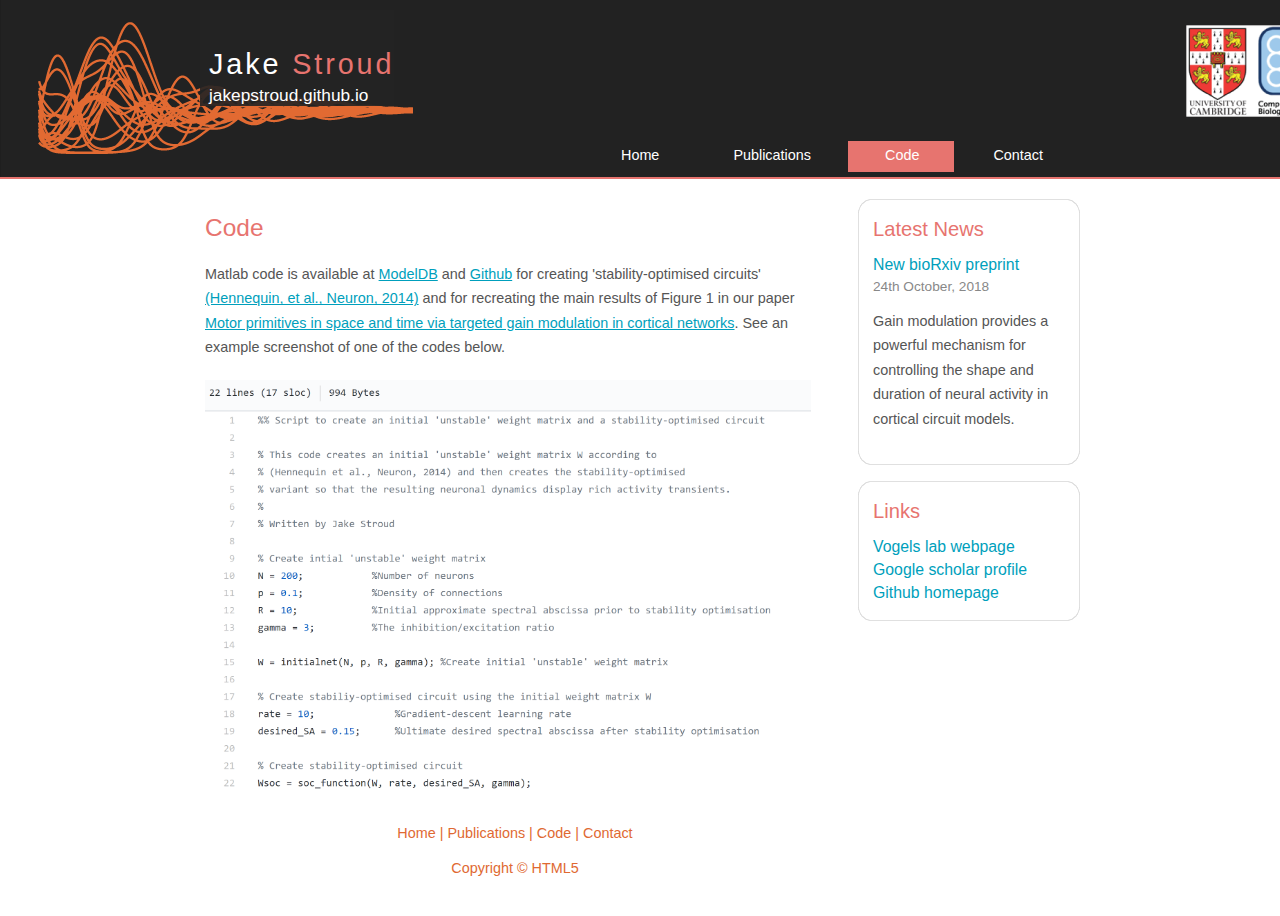
<file: code.html>
<!DOCTYPE HTML>
<html>

<head>
  <title>Jake Stroud - code</title>
  <meta name="description" content="website description" />
  <meta name="keywords" content="website keywords, website keywords" />
  <meta http-equiv="content-type" content="text/html; charset=windows-1252" />
  <link rel="stylesheet" type="text/css" href="style/style.css" />
</head>

<body>
  <div id="main">
    <div id="header">
      <div id="logo">
        <div id="logo_text">
          <!-- class="logo_colour", allows you to change the colour of the text -->
		  </br>
          <h1><a href="index.html">Jake <span class="logo_colour">Stroud</span></a></h1>
          <h2>jakepstroud.github.io</h2>
        </div>
      </div>
      <div id="menubar">
        <ul id="menu">
          <!-- put class="selected" in the li tag for the selected page - to highlight which page you're on -->
          <li><a href="index.html">Home</a></li>
          <li><a href="publications.html">Publications</a></li>
          <li class="selected"><a href="code.html">Code</a></li>
          <li><a href="contact.html">Contact</a></li>
        </ul>
      </div>
    </div>
    <div id="content_header"></div>
    <div id="site_content">
      <div id="sidebar_container">
        <div class="sidebar">
          <div class="sidebar_top"></div>
          <div class="sidebar_item">
            <!-- insert your sidebar items here -->
            <h3>Latest News</h3>
            <h4><a style="text-decoration:none" href="http://biorxiv.org/cgi/content/short/451054v1">New bioRxiv preprint</a></h4>
            <h5>24th October, 2018</h5>
            <p>Gain modulation provides a powerful mechanism for controlling the shape and duration of neural activity in cortical circuit models.<br /></p>
          </div>
          <div class="sidebar_base"></div>
        </div>
		<div id="sidebar_container">
        <div class="sidebar">
          <div class="sidebar_top"></div>
          <div class="sidebar_item">
            <!-- insert your sidebar items here -->
            <h3>Links</h3>
            <h4><a style="text-decoration:none" href="https://vogelslab.org/">Vogels lab webpage</a></h4>
			<h4><a style="text-decoration:none" href="https://scholar.google.co.uk/citations?user=nJ-VY3UAAAAJ&hl=en">Google scholar profile</a></h4>
			<h4><a style="text-decoration:none" href="https://github.com/jakepstroud">Github homepage</a></h4>
          </div>
          <div class="sidebar_base"></div>
        </div>
      </div>
	  </div>
      <div id="content">
        <!-- insert the page content here -->
        <h1>Code</h1>
        <p>Matlab code is available at <a href = "http://modeldb.yale.edu/246004">ModelDB</a> and <a href ="https://github.com/jakepstroud/gain_modulation_stability_optimised_circuits">Github</a> for creating 'stability-optimised circuits' <a href="https://www.sciencedirect.com/science/article/pii/S0896627314003602">(Hennequin, et al., Neuron, 2014)</a>
		and for recreating the main results of Figure 1 in our paper <a href = "https://www.biorxiv.org/content/early/2018/10/24/451054">Motor primitives in space and time via targeted gain modulation in cortical networks</a>. 
		See an example screenshot of one of the codes below.</p>
		<img src="style/matlab_code.png" width="606.48" height="410.4" alt="Matlab code">			
    <div id="content_footer"></div>
    <div id="footer">
      <p><a href="index.html">Home</a> | <a href="publications.html">Publications</a> | <a href="code.html">Code</a> | <a href="contact.html">Contact</a></p>
      <p>Copyright &copy; <a href="http://www.html5webtemplates.co.uk">HTML5</a></p>
	  </div>
  </div>
</body>
</html>
</file>
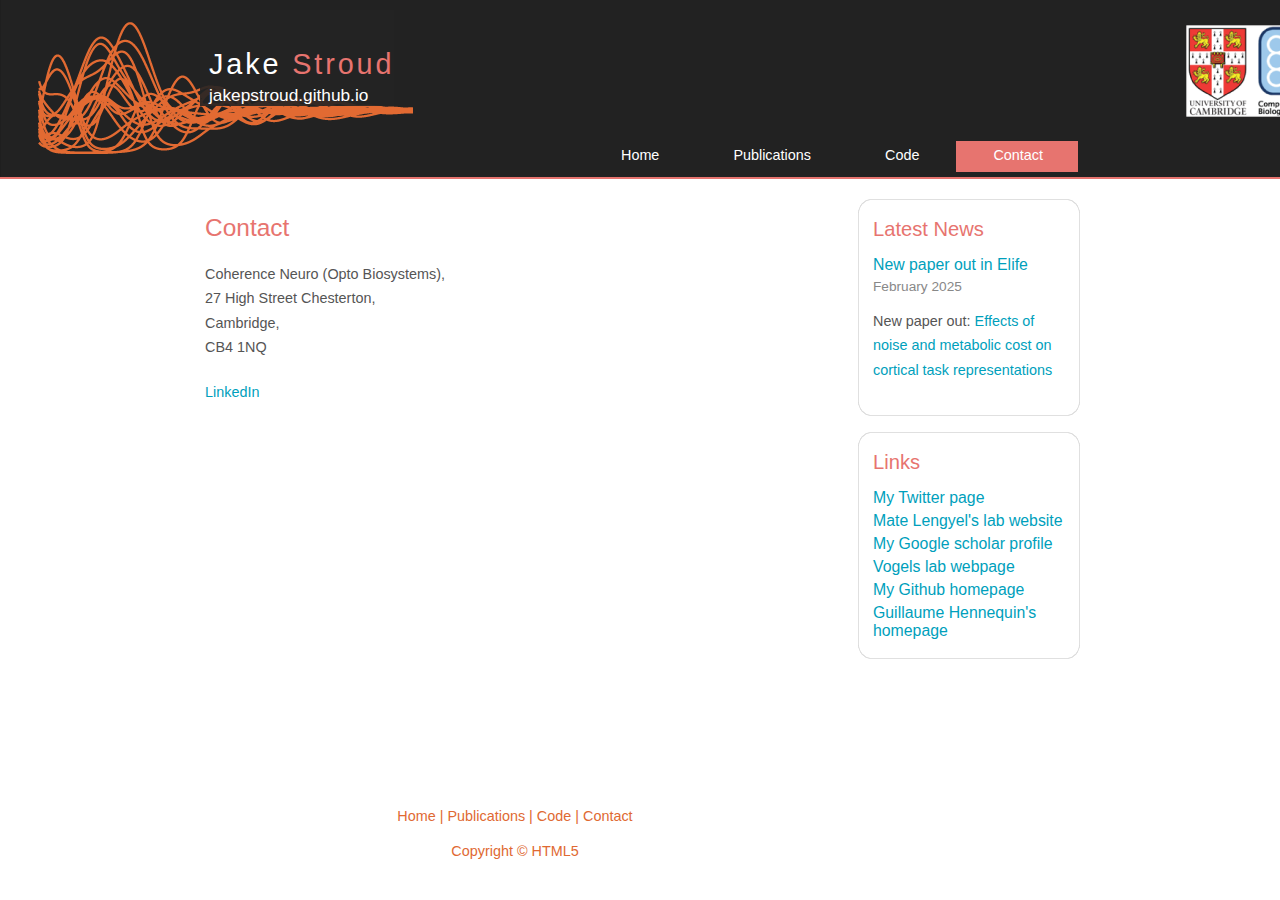
<file: contact.html>
<!DOCTYPE HTML>
<html>
<head>
  <title>Jake Stroud - contact</title>
  <meta name="description" content="website description" />
  <meta name="keywords" content="website keywords, website keywords" />
  <meta http-equiv="content-type" content="text/html; charset=windows-1252" />
  <link rel="stylesheet" type="text/css" href="style/style.css" />
</head>

<body>
  <div id="main">
    <div id="header">
      <div id="logo">
        <div id="logo_text">
          <!-- class="logo_colour", allows you to change the colour of the text -->
		  </br>
          <h1><a href="index.html">Jake <span class="logo_colour">Stroud</span></a></h1>
          <h2>jakepstroud.github.io</h2>
        </div>
      </div>
      <div id="menubar">
        <ul id="menu">
          <!-- put class="selected" in the li tag for the selected page - to highlight which page you're on -->
          <li><a href="index.html">Home</a></li>
          <li><a href="publications.html">Publications</a></li>
          <li><a href="code.html">Code</a></li>
          <li class="selected"><a href="contact.html">Contact</a></li>
        </ul>
      </div>
    </div>
    <div id="content_header"></div>
    <div id="site_content">
      <div id="sidebar_container">
        <div class="sidebar">
          <div class="sidebar_top"></div>
          <div class="sidebar_item">
            <!-- insert your sidebar items here -->
           <h3>Latest News</h3>
            <h4>New paper out in Elife</h4>
            <h5>February 2025</h5>
            <p>New paper out: <a style="text-decoration:none" href="https://elifesciences.org/articles/94961">Effects of noise and metabolic cost on cortical task representations</a></p>
          </div>
          <div class="sidebar_base"></div>
        </div>
		<div id="sidebar_container">
        <div class="sidebar">
          <div class="sidebar_top"></div>
          <div class="sidebar_item">
            <!-- insert your sidebar items here -->
            <h3>Links</h3>
			<h4><a style="text-decoration:none" href="https://twitter.com/jakepstroud">My Twitter page</a></h4>
			<h4><a style="text-decoration:none" href="http://cbl.eng.cam.ac.uk/Public/Lengyel/WebHome">Mate Lengyel's lab website</a></h4>
			<h4><a style="text-decoration:none" href="https://scholar.google.co.uk/citations?user=nJ-VY3UAAAAJ&hl=en">My Google scholar profile</a></h4>
            <h4><a style="text-decoration:none" href="https://vogelslab.org/">Vogels lab webpage</a></h4>
			<h4><a style="text-decoration:none" href="https://github.com/jakepstroud">My Github homepage</a></h4>
			<h4><a style="text-decoration:none" href="http://ghennequin.github.io">Guillaume Hennequin's homepage</a></h4>
          </div>
          <div class="sidebar_base"></div>
        </div>
      </div>
	  </div>
      <div id="content">
        <!-- insert the page content here -->
        <h1>Contact</h1>
		<p>Coherence Neuro (Opto Biosystems),</br>
		27 High Street Chesterton,</br>
		Cambridge,</br>		
		CB4 1NQ</p>
        <p><a style="text-decoration:none" href="https://www.linkedin.com/in/jake-p-stroud/">LinkedIn</a></p>		
		</br></br></br></br></br></br></br></br></br></br></br></br></br></br></br></br></br></br></br></br></br></br>
    <div id="content_footer"></div>
    <div id="footer">
      <p><a href="index.html">Home</a> | <a href="publications.html">Publications</a> | <a href="code.html">Code</a> | <a href="contact.html">Contact</a></p>
      <p>Copyright &copy; <a href="http://www.html5webtemplates.co.uk">HTML5</a></p>
    </div>
  </div>
</body>
</html>
</file>
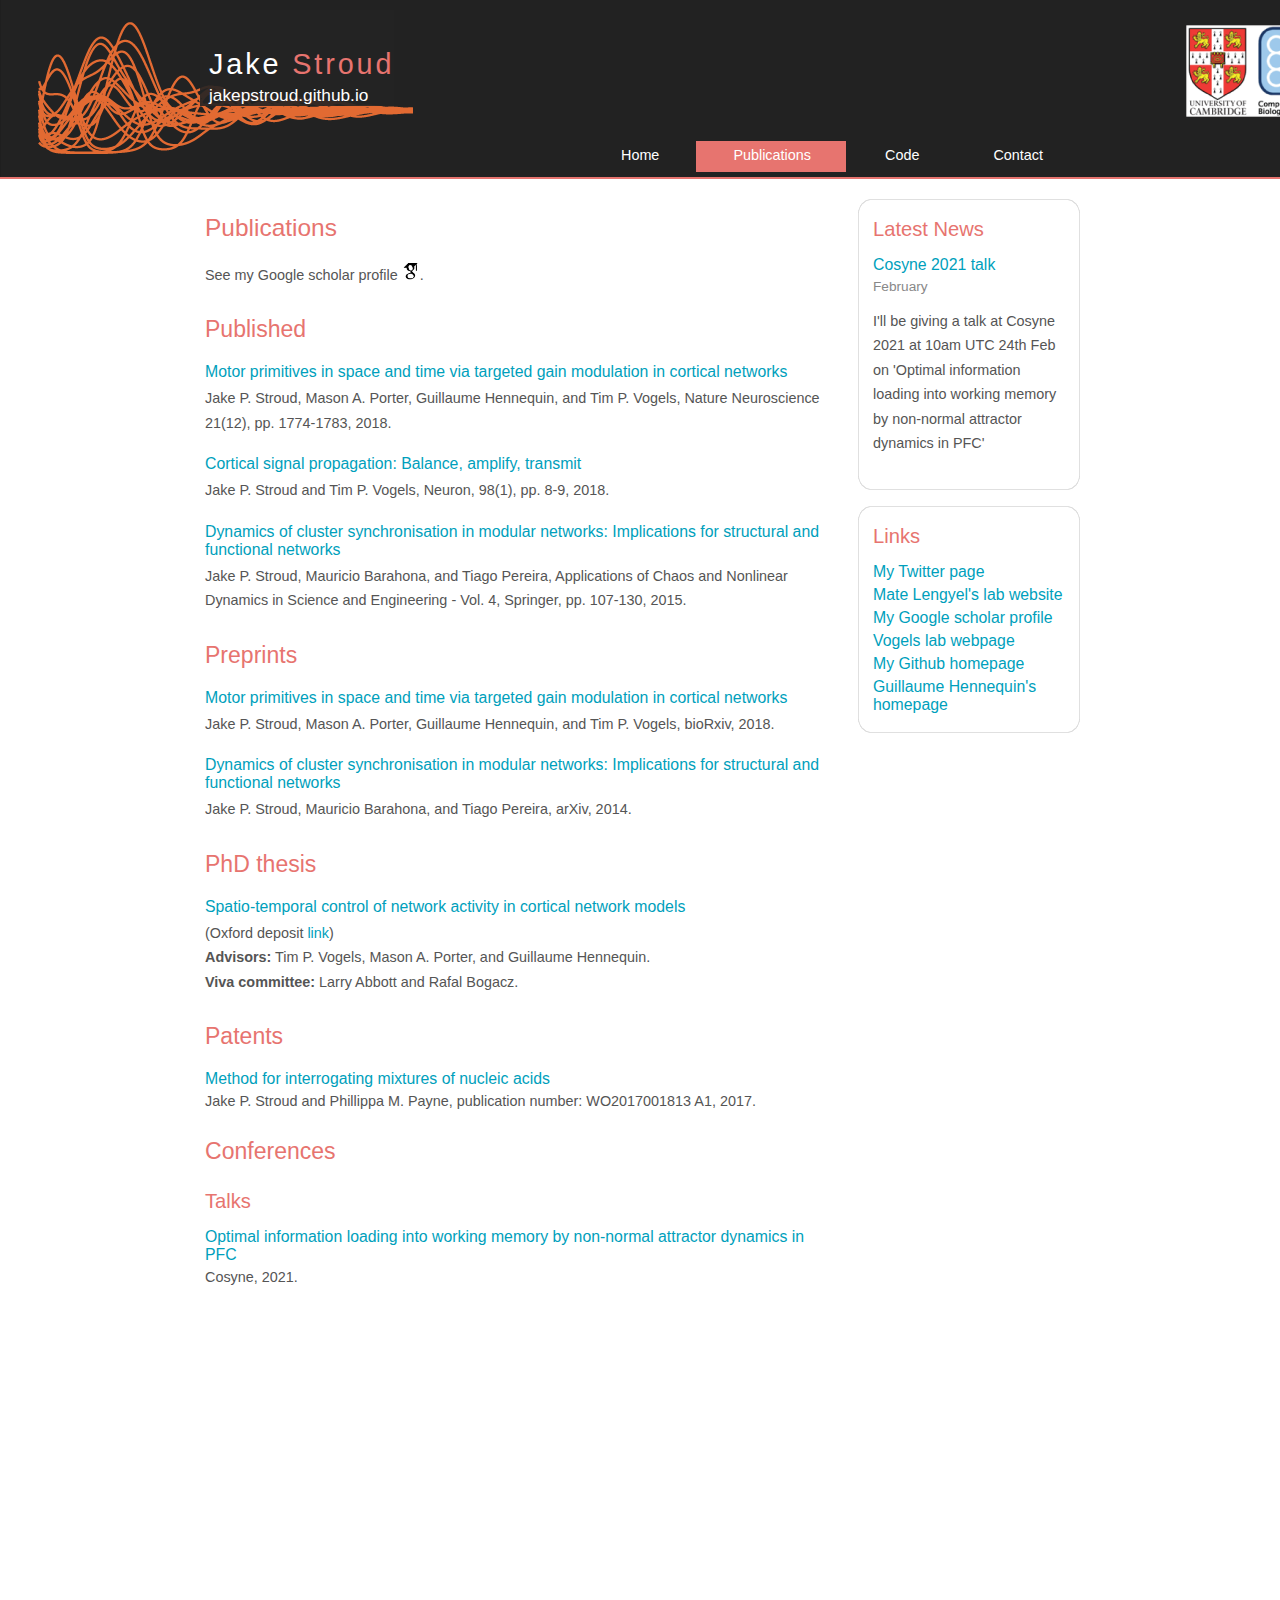
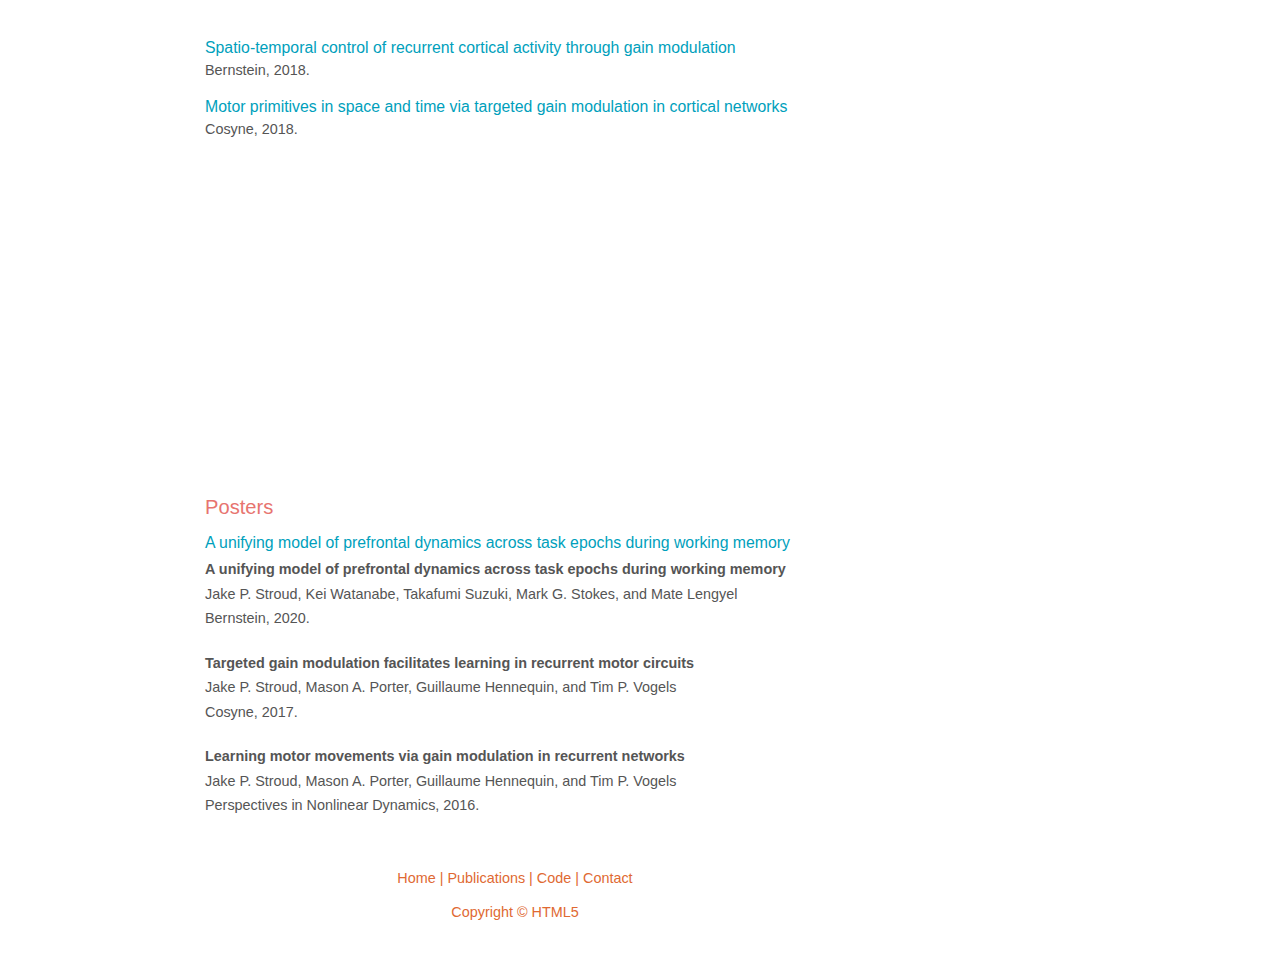
<file: publications.html>
<!DOCTYPE HTML>
<html>
<head>
<!-- Global site tag (gtag.js) - Google Analytics -->
<script async src="https://www.googletagmanager.com/gtag/js?id=UA-147224426-1"></script>
<script>
  window.dataLayer = window.dataLayer || [];
  function gtag(){dataLayer.push(arguments);}
  gtag('js', new Date());

  gtag('config', 'UA-147224426-1');
</script>

  <title>Jake Stroud - publications</title>
  <meta name="description" content="website description" />
  <meta name="keywords" content="website keywords, website keywords" />
  <meta http-equiv="content-type" content="text/html; charset=windows-1252" />
  <link rel="stylesheet" type="text/css" href="style/style.css" />
</head>

<body>
  <div id="main">
    <div id="header">
      <div id="logo">
        <div id="logo_text">
          <!-- class="logo_colour", allows you to change the colour of the text -->
		  </br>
          <h1><a href="index.html">Jake <span class="logo_colour">Stroud</span></a></h1>
          <h2>jakepstroud.github.io</h2>
        </div>
      </div>
      <div id="menubar">
        <ul id="menu">
          <!-- put class="selected" in the li tag for the selected page - to highlight which page you're on -->
          <li><a href="index.html">Home</a></li>
          <li class="selected"><a href="publications.html">Publications</a></li>
          <li><a href="code.html">Code</a></li>
          <li><a href="contact.html">Contact</a></li>
        </ul>
      </div>
    </div>
    <div id="content_header"></div>
    <div id="site_content">
      <div id="sidebar_container">
        <div class="sidebar">
          <div class="sidebar_top"></div>
          <div class="sidebar_item">
            <!-- insert your sidebar items here -->
            <h3>Latest News</h3>
            <h4>Cosyne 2021 talk</h4>
            <h5>February</h5>
            <p>I'll be giving a talk at Cosyne 2021 at 10am UTC 24th Feb on 'Optimal information loading into working memory by non-normal attractor dynamics in PFC'</p>
          </div>
          <div class="sidebar_base"></div>
        </div>
		<div id="sidebar_container">
        <div class="sidebar">
          <div class="sidebar_top"></div>
          <div class="sidebar_item">
            <!-- insert your sidebar items here -->
            <h3>Links</h3>
			<h4><a style="text-decoration:none" href="https://twitter.com/jakepstroud">My Twitter page</a></h4>
			<h4><a style="text-decoration:none" href="http://cbl.eng.cam.ac.uk/Public/Lengyel/WebHome">Mate Lengyel's lab website</a></h4>
			<h4><a style="text-decoration:none" href="https://scholar.google.co.uk/citations?user=nJ-VY3UAAAAJ&hl=en">My Google scholar profile</a></h4>
            <h4><a style="text-decoration:none" href="https://vogelslab.org/">Vogels lab webpage</a></h4>
			<h4><a style="text-decoration:none" href="https://github.com/jakepstroud">My Github homepage</a></h4>
			<h4><a style="text-decoration:none" href="http://ghennequin.github.io">Guillaume Hennequin's homepage</a></h4>
          </div>
          <div class="sidebar_base"></div>
        </div>
      </div>
	  </div>
      <div id="content">
        <!-- insert the page content here -->
        <h1>Publications</h1>
        <p>See my Google scholar profile <a href="https://scholar.google.co.uk/citations?user=nJ-VY3UAAAAJ&hl=en"><img src="style/google-scholar-logo.png" width="18" height="18" title="Google scholar profile"></a>.</p>
        <h2>Published</h2>
		<h4><a style="text-decoration:none" href="https://www.nature.com/articles/s41593-018-0276-0">Motor primitives in space and time via targeted gain modulation in cortical networks</a></h4>
        <p>Jake P. Stroud, Mason A. Porter, Guillaume Hennequin, and Tim P. Vogels, Nature Neuroscience 21(12), pp. 1774-1783, 2018.</p>
		<h4><a style="text-decoration:none" href="https://www.cell.com/neuron/fulltext/S0896-6273(18)30234-4">Cortical signal propagation: Balance, amplify, transmit</a></h4>
        <p>Jake P. Stroud and Tim P. Vogels, Neuron, 98(1), pp. 8-9, 2018.</p>
		<h4><a style="text-decoration:none" href="https://link.springer.com/chapter/10.1007/978-3-319-17037-4_4">Dynamics of cluster synchronisation in modular networks: Implications for structural and functional networks</a></h4>
        <p>Jake P. Stroud, Mauricio Barahona, and Tiago Pereira, Applications of Chaos and Nonlinear Dynamics in Science and Engineering - Vol. 4, Springer, pp. 107-130, 2015.</p>
		<h2>Preprints</h2>
		<h4><a style="text-decoration:none" href="http://biorxiv.org/cgi/content/short/451054v1">Motor primitives in space and time via targeted gain modulation in cortical networks</a></h4>
        <p>Jake P. Stroud, Mason A. Porter, Guillaume Hennequin, and Tim P. Vogels, bioRxiv, 2018.</p>
		<h4><a style="text-decoration:none" href="https://arxiv.org/abs/1411.2805">Dynamics of cluster synchronisation in modular networks: Implications for structural and functional networks</a></h4>
        <p>Jake P. Stroud, Mauricio Barahona, and Tiago Pereira, arXiv, 2014.</p>
        <h2>PhD thesis</h2>
		<h4><a style="text-decoration:none" href="http://jakepstroud.github.io/publications/jstroud_thesis.pdf">Spatio-temporal control of network activity in cortical network models</a></h4>
		<p>(Oxford deposit <a style="text-decoration:none" href="https://ora.ox.ac.uk/objects/uuid:9b1ca993-59f8-4f43-b361-5e927f88dae4">link</a>)</br>
		<strong>Advisors:</strong> Tim P. Vogels, Mason A. Porter, and Guillaume Hennequin.</br>
		<strong>Viva committee:</strong> Larry Abbott and Rafal Bogacz.</p>
        <h2>Patents</h2>
		<h4><a style="text-decoration:none" href="https://patentscope.wipo.int/search/en/detail.jsf?docId=WO2017001813">Method for interrogating mixtures of nucleic acids</a></h4>
		Jake P. Stroud and Phillippa M. Payne, publication number: WO2017001813 A1, 2017.</p>

        <h2>Conferences</h2>
		<h3>Talks</h3>
		<h4><a style="text-decoration:none" href="https://www.youtube.com/watch?v=fhhqOftF50Q&t=106s">Optimal information loading into working memory by non-normal attractor dynamics in PFC</a></h4>
        Cosyne, 2021.</p>
<iframe width="560" height="315" src="https://www.youtube.com/embed/fhhqOftF50Q?start=121" frameborder="0" allow="accelerometer; autoplay; clipboard-write; encrypted-media; gyroscope; picture-in-picture" allowfullscreen></iframe>
		</br></br>
		<h4><a style="text-decoration:none" href="http://www.bernstein-network.de/en/bernstein-conference/2018/satellite-workshops/emergent-function-in-non-random-neural-networks">Spatio-temporal control of recurrent cortical activity through gain modulation</a></h4>
        Bernstein, 2018.</p>
		<h4><a style="text-decoration:none" href="https://www.youtube.com/watch?v=JJ-B0_PJ7jA">Motor primitives in space and time via targeted gain modulation in cortical networks</a></h4>
        Cosyne, 2018.</p>
		<iframe width="560" height="315" src="https://www.youtube.com/embed/JJ-B0_PJ7jA" frameborder="0" allow="autoplay; encrypted-media" allowfullscreen></iframe>
		</br></br>

		<h3>Posters</h3>
		<h4><a style="text-decoration:none" href="https://abstracts.g-node.org/conference/BC20/abstracts#/uuid/dd9922cd-44d6-4ba9-899d-6f56d996ed8b">A unifying model of prefrontal dynamics across task epochs during working memory</a></h4>
		<p><strong>A unifying model of prefrontal dynamics across task epochs during working memory</strong></br>
		Jake P. Stroud, Kei Watanabe, Takafumi Suzuki, Mark G. Stokes, and Mate Lengyel</br>
		Bernstein, 2020.</p>
		<p><strong>Targeted gain modulation facilitates learning in recurrent motor circuits</strong></br>
		Jake P. Stroud, Mason A. Porter, Guillaume Hennequin, and Tim P. Vogels</br>
		Cosyne, 2017.</p>
		<p><strong>Learning motor movements via gain modulation in recurrent networks</strong></br>
		Jake P. Stroud, Mason A. Porter, Guillaume Hennequin, and Tim P. Vogels</br>
		Perspectives in Nonlinear Dynamics, 2016.</p>
		
    <div id="content_footer"></div>
    <div id="footer">
      <p><a href="index.html">Home</a> | <a href="publications.html">Publications</a> | <a href="code.html">Code</a> | <a href="contact.html">Contact</a></p>
      <p>Copyright &copy; <a href="http://www.html5webtemplates.co.uk">HTML5</a></p>
	  </div>
  </div>
</body>
</html>
</file>
<file: style/style.css>
html
{ height: 100%;}

*
{ margin: 0;
  padding: 0;}

body
{ font: normal .90em 'roboto', arial, sans-serif;
  background: #FFF;
  color: #555;}

p
{ padding: 0 0 20px 0;
  line-height: 1.7em;}

img
{ border: 0;}

h1, h2, h3, h4, h5, h6 
{ color: #E7746F;
  letter-spacing: 0em;
  padding: 0 0 5px 0;}

h1, h2, h3
{ font: normal 170% 'century gothic', arial;
  margin: 0 0 15px 0;
  padding: 15px 0 5px 0;}

h2
{ font-size: 160%;
  padding: 9px 0 5px 0;}

h3
{ font-size: 140%;
  padding: 5px 0 0 0;}

h4, h6
{ color: #009FBC;
  padding: 0 0 5px 0;
  font: normal 110% arial;}

h5, h6
{ color: #888;
  font: normal 95% arial;
  letter-spacing: normal;
  padding: 0 0 15px 0;}

a, a:hover
{ outline: none;
  text-decoration: underline;
  color: #009FBC;}

a:hover
{ text-decoration: none;}

blockquote
{ margin: 20px 0; 
  padding: 10px 20px 0 20px;
  border: 1px solid #E5E5DB;
  background: #FFF;}

ul
{ margin: 2px 0 22px 17px;}

ul li
{ list-style-type: circle;
  margin: 0 0 6px 0; 
  padding: 0 0 4px 5px;
  line-height: 1.5em;}

ol
{ margin: 8px 0 22px 20px;}

ol li
{ margin: 0 0 11px 0;}

.left
{ float: left;
  width: auto;
  margin-right: 10px;}

.right
{ float: right; 
  width: auto;
  margin-left: 10px;}

.center
{ display: block;
  text-align: center;
  margin: 20px auto;}

#main, #logo, #menubar, #site_content, #footer
{ margin-left: auto; 
  margin-right: auto;}

#header
{ background: #1d1d1d url(soc_dynamics_cbl.png) no-repeat;
  border-bottom: 2px solid #E7746F;
  height: 177px;}
  
#banner
{ background: transparent url(banner.jpg) no-repeat;
  width: 870px;
  height: 180px;
  margin-bottom: 20px;
  border: 5px solid #E7746F;}

#logo
{ width: 880px;
  position: relative;
  height: 140px;
  background: transparent;}

#logo #logo_text 
{ position: absolute; 
  top: 10px;
  left: 0;
  background-color: rgba(35, 35, 35, 0.9);}

#logo h1, #logo h2
{ font: normal 200% 'century gothic', arial, sans-serif;
  border-bottom: 0;
  text-transform: none;
  margin: 0 0 0 9px;}

#logo_text h1, #logo_text h1 a, #logo_text h1 a:hover 
{ padding: 22px 0 0 0;
  color: #FFF;
  letter-spacing: 0.1em;
  text-decoration: none;}

#logo_text h1 a .logo_colour
{ color: #E7746F;}

#logo_text a:hover .logo_colour
{ color: #FFF;}

#logo_text h2
{ font-size: 120%;
  padding: 4px 0 0 0;
  color: #FFF;}

#menubar
{ width: 880px;
  height: 46px;} 

ul#menu
{ float: right;
  margin: 0;}

ul#menu li
{ float: left;
  padding: 0 0 0 9px;
  list-style: none;
  margin: 1px 2px 0 0;
  background: transparent;}

ul#menu li a
{ font: normal 100% 'trebuchet ms', sans-serif;
  display: block; 
  float: left; 
  height: 20px;
  padding: 6px 35px 5px 28px;
  text-align: center;
  color: #FFF;
  text-decoration: none;
  background: transparent;} 

ul#menu li.selected a
{ height: 20px;
  padding: 6px 35px 5px 28px;}

ul#menu li.selected
{ margin: 1px 2px 0 0;
  background: #E7746F;}

ul#menu li.selected a, ul#menu li.selected a:hover
{ background: #E7746F;
  color: #FFF;}

ul#menu li a:hover
{ color: #FFF;
  background: #E7746F;}

#site_content
{ width: 880px;
  overflow: hidden;
  margin: 20px auto 0 auto;
  padding: 0 0 10px 0;} 

#sidebar_container
{ float: right;
  width: 224px;}

.sidebar_top
{ width: 222px;
  height: 14px;
  background: transparent url(side_top.png) no-repeat;}

.sidebar_base
{ width: 222px;
  height: 14px;
  background: url(side_base.png) no-repeat;}

.sidebar
{ float: right;
  width: 222px;
  padding: 0;
  margin: 0 0 16px 0;}

.sidebar_item
{ background: url(side_back.png) repeat-y;
  padding: 0 15px;
  width: 192px;}

.sidebar li a.selected
{ color: #444;} 

.sidebar ul
{ margin: 0;} 

#content
{ text-align: left;
  width: 620px;
  padding: 0 0 0 5px;
  float: left;}
  
#content ul
{ margin: 2px 0 22px 0px;}

#content ul li, .sidebar ul li
{ list-style-type: none;
  background: url(bullet.png) no-repeat;
  margin: 0 0 0 0; 
  padding: 0 0 4px 25px;
  line-height: 1.5em;}

#footer
{ width: 100%;
  font-family: 'trebuchet ms', sans-serif;
  font-size: 100%;
  height: 80px;
  padding: 28px 0 5px 0;
  text-align: center; 
  color: #E06932;}

#footer p
{ line-height: 1.7em;
  padding: 0 0 10px 0;}

#footer a
{ color: #E06932;
  text-decoration: none;}

#footer a:hover
{ color: #E06932;
  text-decoration: none;}

.search
{ color: #5D5D5D; 
  border: 1px solid #BBB; 
  width: 134px; 
  padding: 4px; 
  font: 100% arial, sans-serif;}

.form_settings
{ margin: 15px 0 0 0;}

.form_settings p
{ padding: 0 0 4px 0;}

.form_settings span
{ float: left; 
  width: 200px; 
  text-align: left;}
  
.form_settings input, .form_settings textarea
{ padding: 5px; 
  width: 299px; 
  font: 100% arial; 
  border: 1px solid #E5E5DB; 
  background: #FFF; 
  color: #47433F;}
  
.form_settings .submit
{ font: 100% arial; 
  border: 0; 
  width: 99px; 
  margin: 0 0 0 212px; 
  height: 33px;
  padding: 2px 0 3px 0;
  cursor: pointer; 
  background: #E7746F; 
  color: #FFF;}

.form_settings textarea, .form_settings select
{ font: 100% arial; 
  width: 299px;}

.form_settings select
{ width: 310px;}

.form_settings .checkbox
{ margin: 4px 0; 
  padding: 0; 
  width: 14px;
  border: 0;
  background: none;}

.separator
{ width: 100%;
  height: 0;
  border-top: 1px solid #D9D5CF;
  border-bottom: 1px solid #FFF;
  margin: 0 0 20px 0;}
  
table
{ margin: 10px 0 30px 0;}

table tr th, table tr td
{ background: #E7746F;
  color: #FFF;
  padding: 7px 4px;
  text-align: left;}
  
table tr td
{ background: #E5E5DB;
  color: #47433F;
  border-top: 1px solid #FFF;}
</file>
